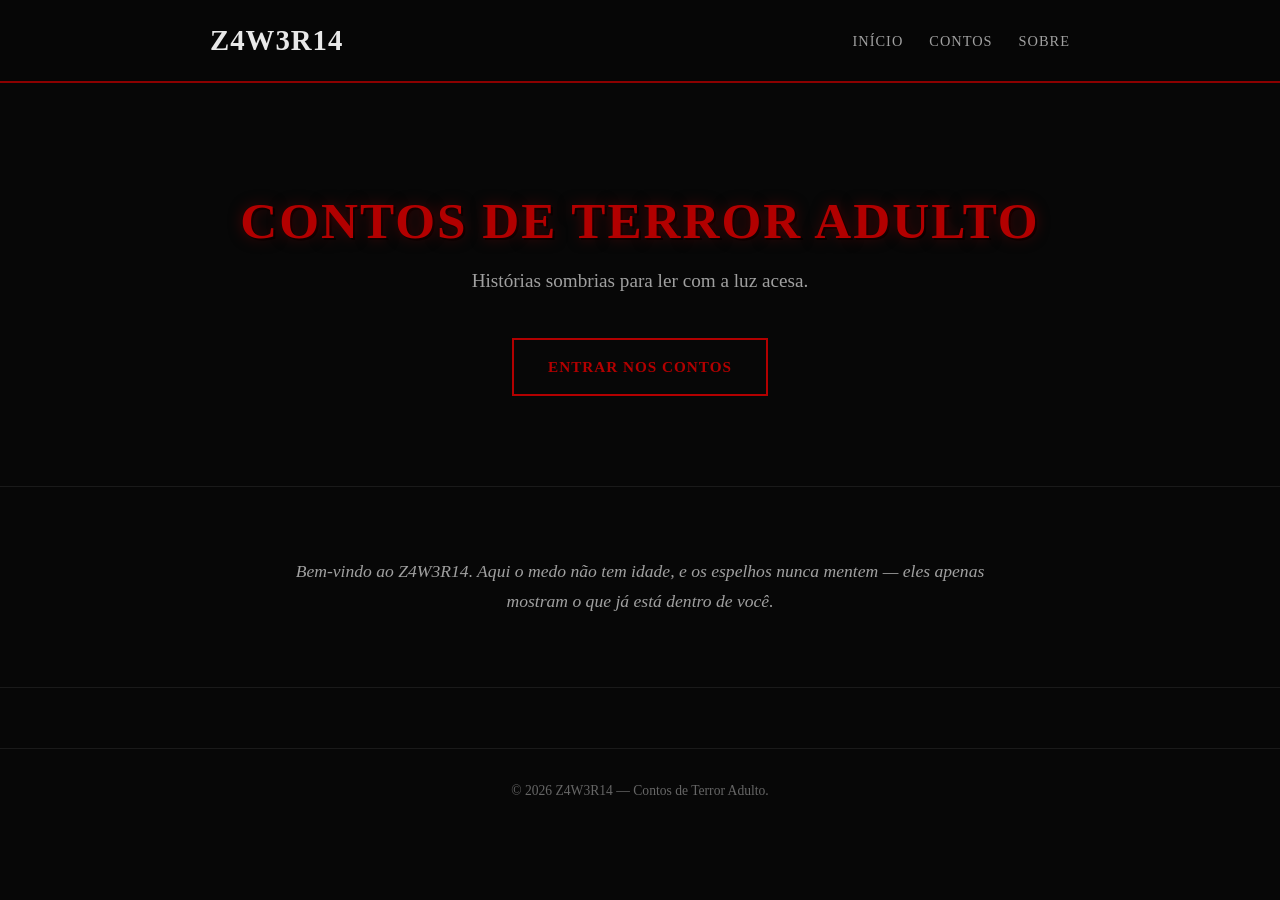
<file: index.html>
<!DOCTYPE html>
<html lang="pt-BR">
<head>
<meta charset="UTF-8">
<meta name="viewport" content="width=device-width, initial-scale=1.0">
<title>Z4W3R14 — Contos de Terror Adulto</title>
<style>
* { margin: 0; padding: 0; box-sizing: border-box; }
:root {
  --sangue: #8b0000;
  --sangue-vivo: #b20000;
  --fundo: #070707;
  --texto: #e8e8e8;
  --texto-suave: #a0a0a0;
  --borda: #1a1a1a;
}
html, body {
  background: var(--fundo);
  color: var(--texto);
  font-family: "Georgia", "Times New Roman", serif;
  line-height: 1.7;
  overflow-x: hidden;
  min-height: 100vh;
}
.container { max-width: 900px; margin: 0 auto; padding: 0 20px; position: relative; z-index: 20; }
.site-header {
  position: relative; z-index: 20;
  background: rgba(7, 7, 7, 0.94);
  border-bottom: 2px solid var(--sangue);
  padding: 16px 0; backdrop-filter: blur(4px);
}
.header-inner {
  display: flex; justify-content: space-between; align-items: center;
  max-width: 900px; margin: 0 auto; padding: 0 20px;
}
.logo {
  font-size: 1.8rem; font-weight: bold; letter-spacing: 1px;
  text-decoration: none; color: var(--texto); text-transform: uppercase;
}
.logo:hover { color: var(--sangue-vivo); }
nav a {
  color: var(--texto-suave); margin-left: 22px;
  text-decoration: none; font-size: 0.9rem; text-transform: uppercase; letter-spacing: 1px;
}
nav a:hover { color: var(--sangue-vivo); }
.hero {
  position: relative; z-index: 20;
  padding: 110px 0 90px; text-align: center;
}
.hero h1 {
  font-size: 3.2rem; margin-bottom: 16px;
  color: var(--sangue-vivo);
  text-shadow: 0 0 14px rgba(139, 0, 0, 0.5), 2px 2px 0 #000;
  text-transform: uppercase;
  letter-spacing: 2px;
  line-height: 1.1;
}
.subtitle {
  font-size: 1.2rem; color: var(--texto-suave);
  margin-bottom: 40px; max-width: 600px;
  margin-left: auto; margin-right: auto;
}
.btn {
  display: inline-block; background: transparent;
  color: var(--sangue-vivo); padding: 14px 34px;
  text-decoration: none; font-weight: bold; font-size: 0.95rem;
  border: 2px solid var(--sangue-vivo); text-transform: uppercase; letter-spacing: 1px;
  transition: 0.3s;
}
.btn:hover { background: var(--sangue-vivo); color: #fff; box-shadow: 0 0 20px rgba(178, 0, 0, 0.5); }
.intro {
  position: relative; z-index: 20;
  padding: 70px 0;
  border-top: 1px solid var(--borda); border-bottom: 1px solid var(--borda);
}
.intro p {
  font-size: 1.1rem; color: var(--texto-suave);
  max-width: 700px; margin: 0 auto; text-align: center; font-style: italic;
}
.site-footer {
  position: relative; z-index: 20;
  margin-top: 60px; padding: 30px 0;
  text-align: center; font-size: 0.85rem; color: #666;
  border-top: 1px solid var(--borda);
}
@media (max-width: 600px) {
  .hero h1 { font-size: 2.1rem; }
  .header-inner { flex-direction: column; gap: 12px; text-align: center; }
  nav a { margin: 0 8px; }
}
</style>
</head>
<body>

<header class="site-header">
  <div class="header-inner">
    <a href="#" class="logo">Z4W3R14</a>
    <nav>
      <a href="#">Início</a>
      <a href="#">Contos</a>
      <a href="#">Sobre</a>
    </nav>
  </div>
</header>

<main class="hero">
  <div class="container">
    <h1>Contos de Terror Adulto</h1>
    <p class="subtitle">Histórias sombrias para ler com a luz acesa.</p>
    <a href="#" class="btn">Entrar nos contos</a>
  </div>
</main>

<section class="intro">
  <div class="container">
    <p>Bem-vindo ao Z4W3R14. Aqui o medo não tem idade, e os espelhos nunca mentem — eles apenas mostram o que já está dentro de você.</p>
  </div>
</section>

<footer class="site-footer">
  <div class="container">
    <p>&copy; 2026 Z4W3R14 — Contos de Terror Adulto.</p>
  </div>
</footer>

</body>
</html>
</file>
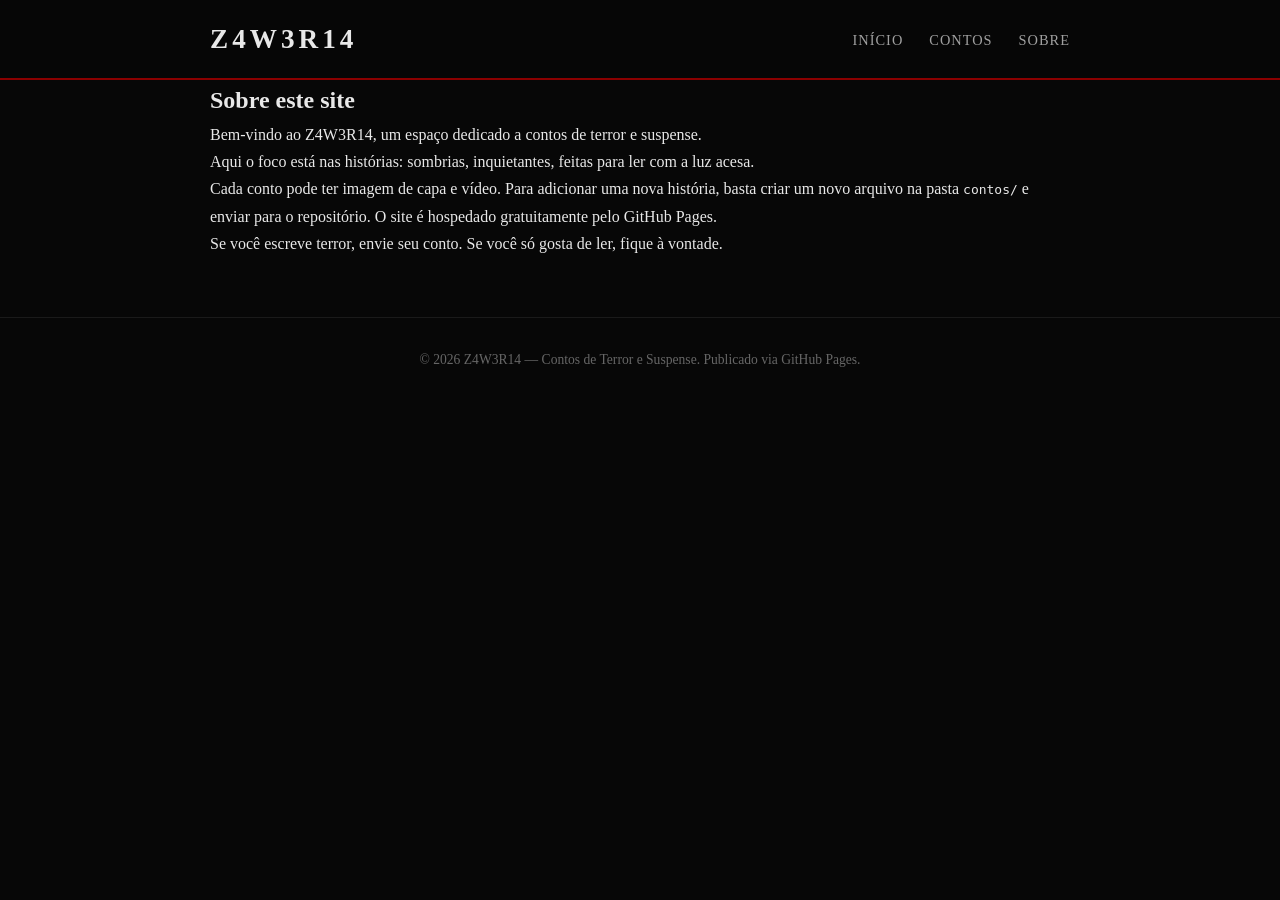
<file: sobre.html>
<!DOCTYPE html>
<html lang="pt-BR">
<head>
  <meta charset="UTF-8">
  <meta name="viewport" content="width=device-width, initial-scale=1.0">
  <title>Sobre — Z4W3R14</title>
  <link rel="stylesheet" href="../style.css">
</head>
<body>

  <header class="site-header">
    <div class="container header-inner">
      <a href="index.html" class="logo">Z4W3R14</a>
      <nav class="nav">
        <a href="index.html">Início</a>
        <a href="index.html#contos">Contos</a>
        <a href="sobre.html">Sobre</a>
      </nav>
    </div>
  </header>

  <section class="sobre">
    <div class="container">
      <h2>Sobre este site</h2>
      <p>Bem-vindo ao Z4W3R14, um espaço dedicado a contos de terror e suspense.</p>
      <p>Aqui o foco está nas histórias: sombrias, inquietantes, feitas para ler com a luz acesa.</p>
      <p>Cada conto pode ter imagem de capa e vídeo. Para adicionar uma nova história, basta criar um novo arquivo na pasta <code>contos/</code> e enviar para o repositório. O site é hospedado gratuitamente pelo GitHub Pages.</p>
      <p>Se você escreve terror, envie seu conto. Se você só gosta de ler, fique à vontade.</p>
    </div>
  </section>

  <footer class="site-footer">
    <div class="container">
      <p>&copy; 2026 Z4W3R14 — Contos de Terror e Suspense. Publicado via GitHub Pages.</p>
    </div>
  </footer>

</body>
</html>
</file>
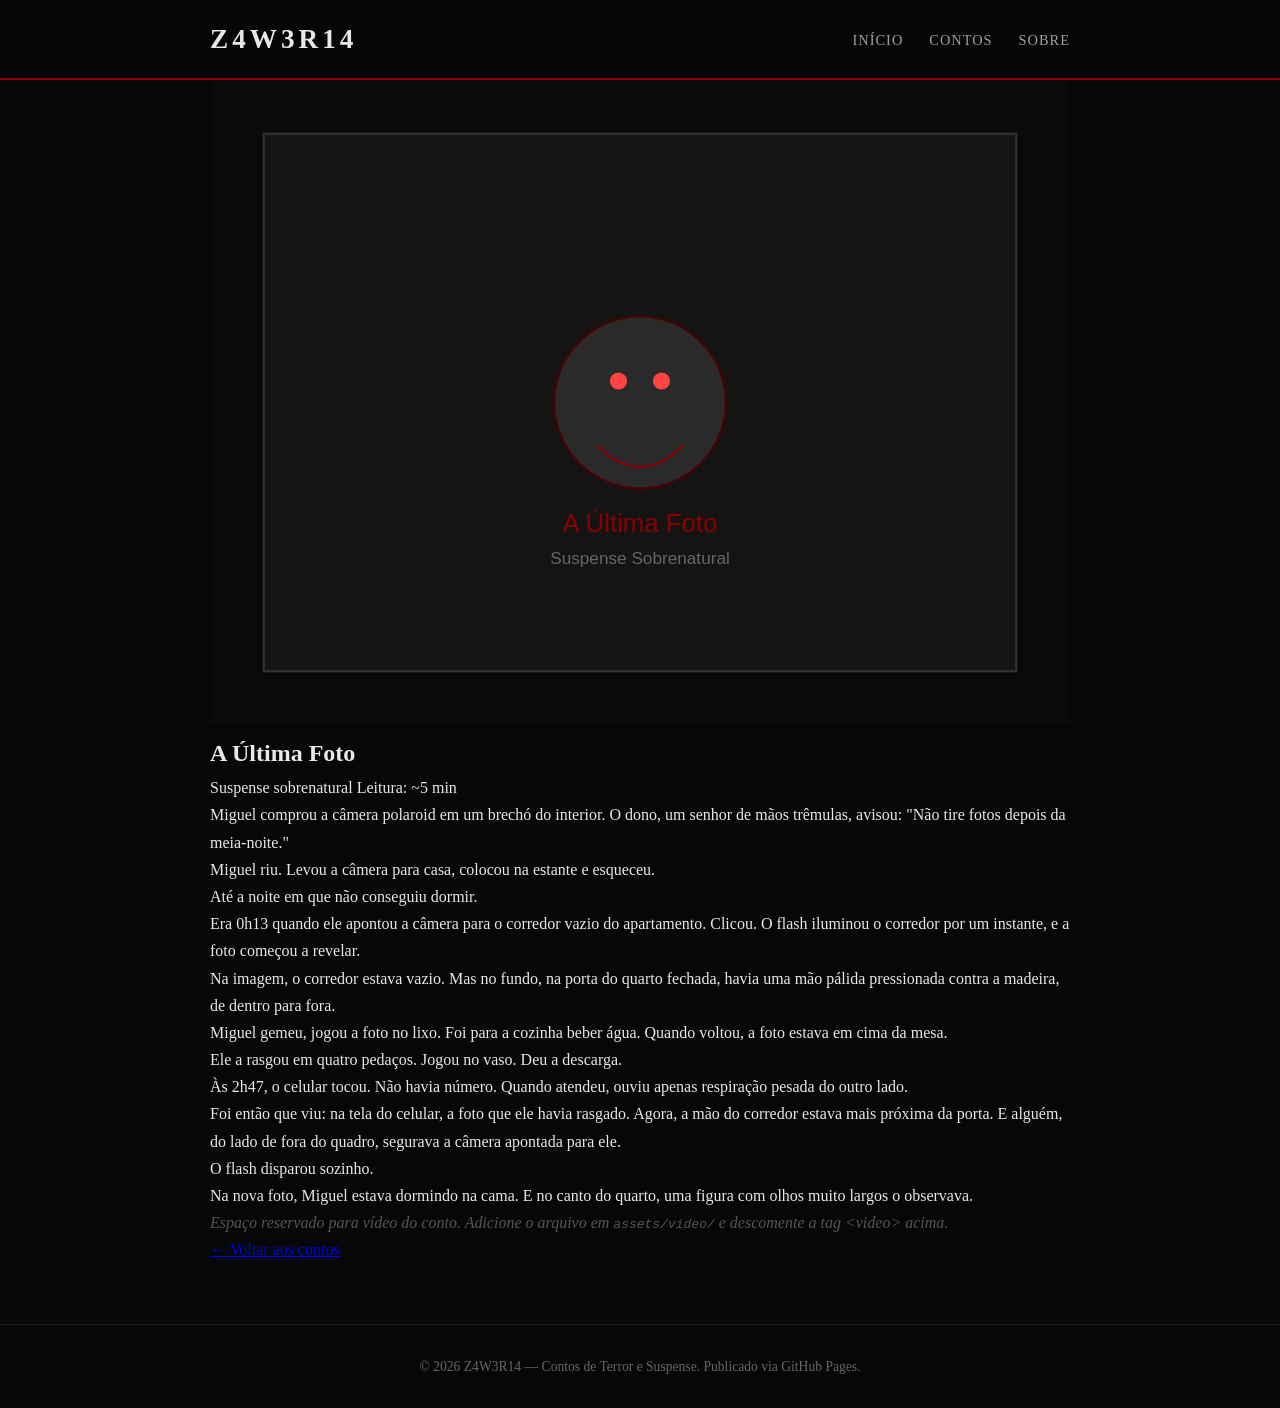
<file: contos/a-ultima-foto.html>
<!DOCTYPE html>
<html lang="pt-BR">
<head>
  <meta charset="UTF-8">
  <meta name="viewport" content="width=device-width, initial-scale=1.0">
  <title>A Última Foto — Z4W3R14</title>
  <link rel="stylesheet" href="../style.css">
</head>
<body>

  <header class="site-header">
    <div class="container header-inner">
      <a href="../index.html" class="logo">Z4W3R14</a>
      <nav class="nav">
        <a href="../index.html">Início</a>
        <a href="../index.html#contos">Contos</a>
        <a href="../sobre.html">Sobre</a>
      </nav>
    </div>
  </header>

  <section class="conto-page">
    <div class="container">

      <div class="capa-grande">
        <img src="../assets/img/conto-a-ultima-foto.svg" alt="Capa de A Última Foto" style="width:100%;height:100%;object-fit:cover;">
      </div>

      <h1>A Última Foto</h1>
      <div class="meta">
        <span>Suspense sobrenatural</span>
        <span>Leitura: ~5 min</span>
      </div>

      <div class="texto">
        <p>Miguel comprou a câmera polaroid em um brechó do interior. O dono, um senhor de mãos trêmulas, avisou: "Não tire fotos depois da meia-noite."</p>
        <p>Miguel riu. Levou a câmera para casa, colocou na estante e esqueceu.</p>
        <p>Até a noite em que não conseguiu dormir.</p>
        <p>Era 0h13 quando ele apontou a câmera para o corredor vazio do apartamento. Clicou. O flash iluminou o corredor por um instante, e a foto começou a revelar.</p>
        <p>Na imagem, o corredor estava vazio. Mas no fundo, na porta do quarto fechada, havia uma mão pálida pressionada contra a madeira, de dentro para fora.</p>
        <p>Miguel gemeu, jogou a foto no lixo. Foi para a cozinha beber água. Quando voltou, a foto estava em cima da mesa.</p>
        <p>Ele a rasgou em quatro pedaços. Jogou no vaso. Deu a descarga.</p>
        <p>Às 2h47, o celular tocou. Não havia número. Quando atendeu, ouviu apenas respiração pesada do outro lado.</p>
        <p>Foi então que viu: na tela do celular, a foto que ele havia rasgado. Agora, a mão do corredor estava mais próxima da porta. E alguém, do lado de fora do quadro, segurava a câmera apontada para ele.</p>
        <p>O flash disparou sozinho.</p>
        <p>Na nova foto, Miguel estava dormindo na cama. E no canto do quarto, uma figura com olhos muito largos o observava.</p>
      </div>

      <div class="video-wrap">
        <!-- Coloque seu vídeo aqui -->
        <p style="color:#555; font-style: italic;">Espaço reservado para vídeo do conto. Adicione o arquivo em <code>assets/video/</code> e descomente a tag &lt;video&gt; acima.</p>
      </div>

      <a href="../index.html#contos" class="btn-voltar">← Voltar aos contos</a>

    </div>
  </section>

  <footer class="site-footer">
    <div class="container">
      <p>&copy; 2026 Z4W3R14 — Contos de Terror e Suspense. Publicado via GitHub Pages.</p>
    </div>
  </footer>

</body>
</html>
</file>
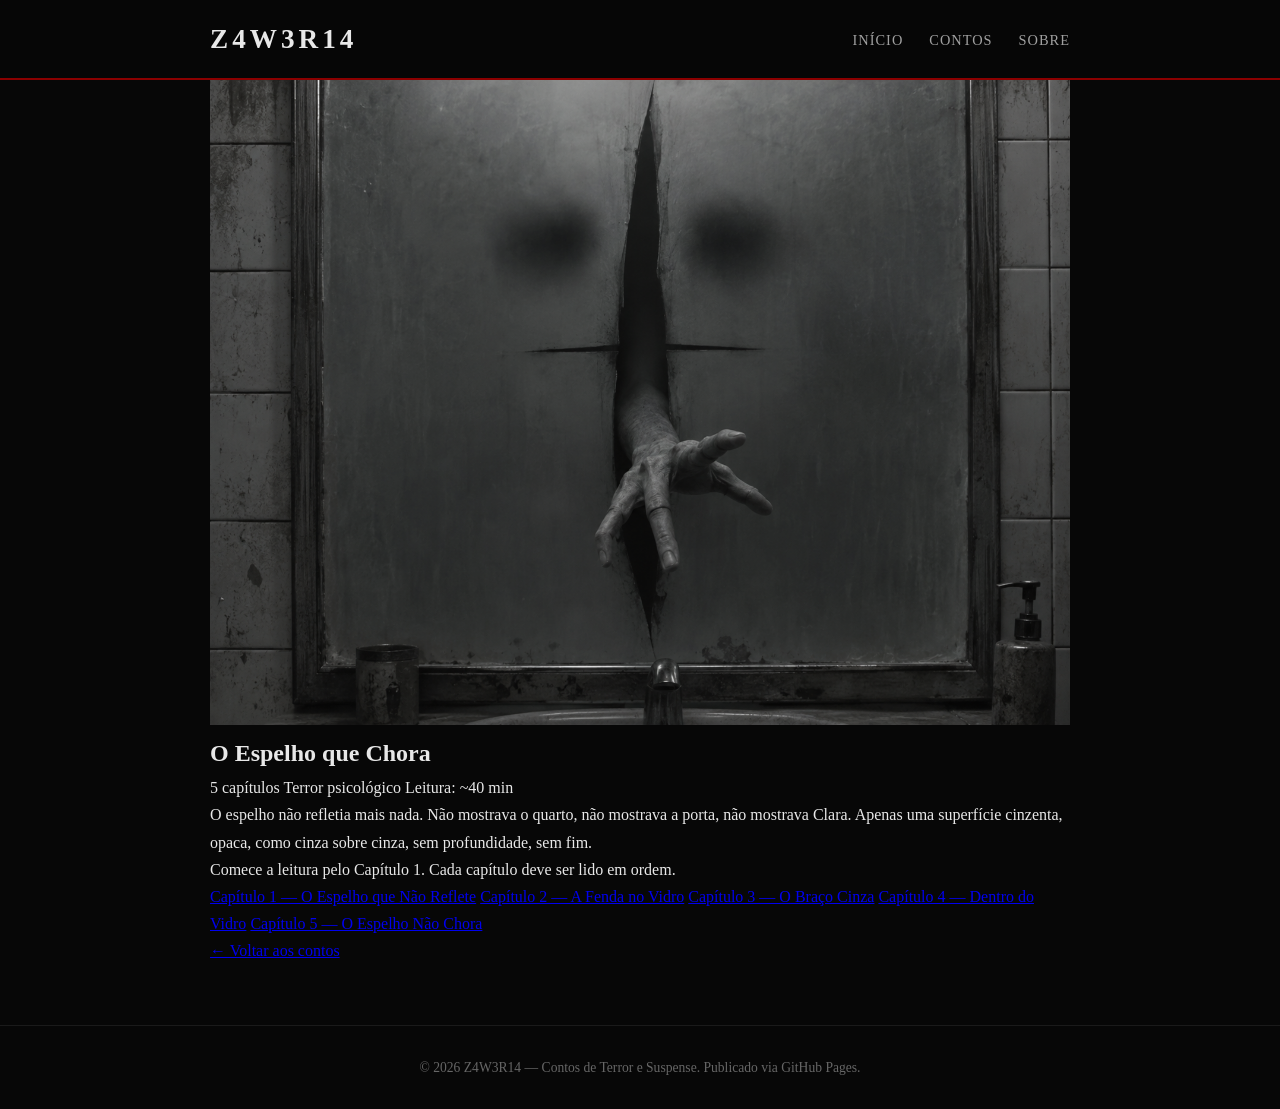
<file: contos/o-espelho-que-chora.html>
<!DOCTYPE html>
<html lang="pt-BR">
<head>
  <meta charset="UTF-8">
  <meta name="viewport" content="width=device-width, initial-scale=1.0">
  <title>O Espelho que Chora — Z4W3R14</title>
  <link rel="stylesheet" href="../style.css">
</head>
<body>

  <header class="site-header">
    <div class="container header-inner">
      <a href="../index.html" class="logo">Z4W3R14</a>
      <nav class="nav">
        <a href="../index.html">Início</a>
        <a href="../index.html#contos">Contos</a>
        <a href="../sobre.html">Sobre</a>
      </nav>
    </div>
  </header>

  <section class="conto-page">
    <div class="container">

      <div class="capa-grande">
        <img src="../assets/img/conto-o-espelho.png" alt="Capa de O Espelho que Chora" style="width:100%;height:100%;object-fit:cover;">
      </div>

      <h1>O Espelho que Chora</h1>
      <div class="meta">
        <span>5 capítulos</span>
        <span>Terror psicológico</span>
        <span>Leitura: ~40 min</span>
      </div>

      <div class="texto">
        <p>O espelho não refletia mais nada. Não mostrava o quarto, não mostrava a porta, não mostrava Clara. Apenas uma superfície cinzenta, opaca, como cinza sobre cinza, sem profundidade, sem fim.</p>
        <p>Comece a leitura pelo Capítulo 1. Cada capítulo deve ser lido em ordem.</p>
      </div>

      <div class="capitulos-lista">
        <a href="o-espelho-que-chora/cap1.html" class="btn-cap">Capítulo 1 — O Espelho que Não Reflete</a>
        <a href="o-espelho-que-chora/cap2.html" class="btn-cap">Capítulo 2 — A Fenda no Vidro</a>
        <a href="o-espelho-que-chora/cap3.html" class="btn-cap">Capítulo 3 — O Braço Cinza</a>
        <a href="o-espelho-que-chora/cap4.html" class="btn-cap">Capítulo 4 — Dentro do Vidro</a>
        <a href="o-espelho-que-chora/cap5.html" class="btn-cap">Capítulo 5 — O Espelho Não Chora</a>
      </div>

      <a href="../index.html#contos" class="btn-voltar">← Voltar aos contos</a>

    </div>
  </section>

  <footer class="site-footer">
    <div class="container">
      <p>&copy; 2026 Z4W3R14 — Contos de Terror e Suspense. Publicado via GitHub Pages.</p>
    </div>
  </footer>

</body>
</html>
</file>
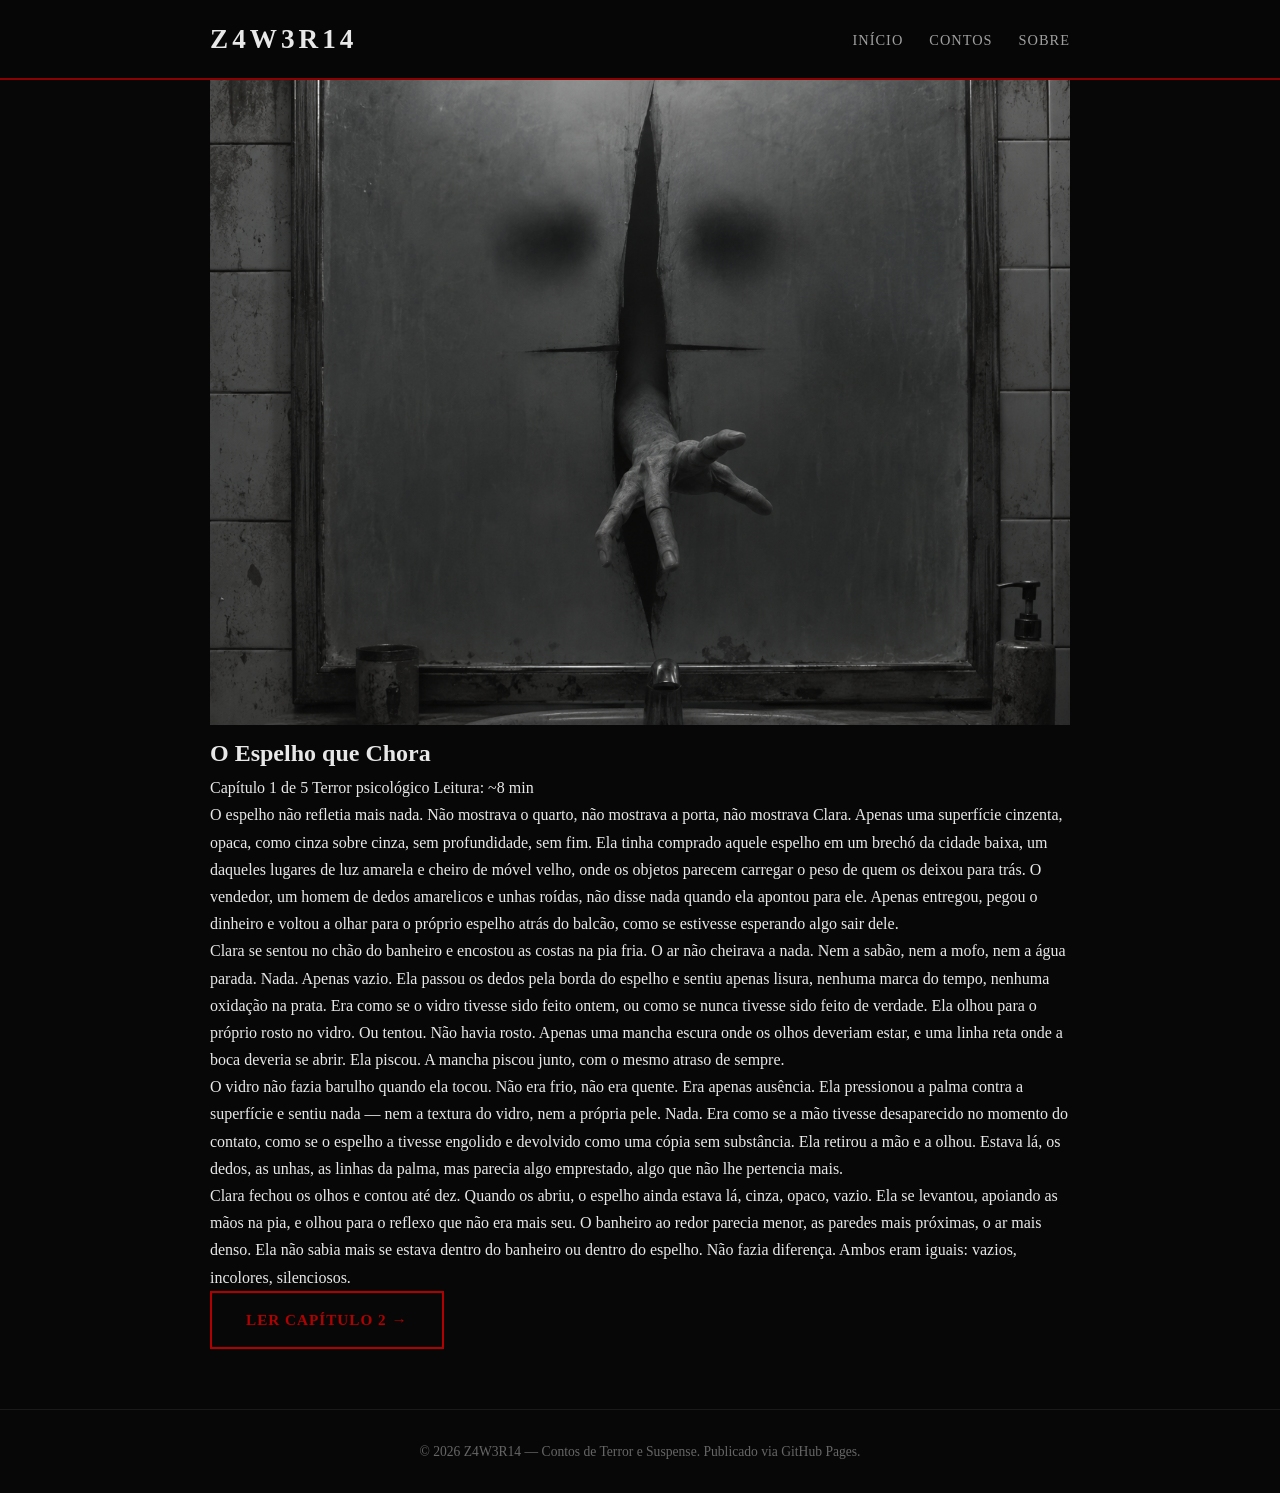
<file: contos/o-espelho-que-chora/cap1.html>
<!DOCTYPE html>
<html lang="pt-BR">
<head>
  <meta charset="UTF-8">
  <meta name="viewport" content="width=device-width, initial-scale=1.0">
  <title>O Espelho que Chora — Capítulo 1 — Z4W3R14</title>
  <link rel="stylesheet" href="../../style.css">
</head>
<body>

  <header class="site-header">
    <div class="container header-inner">
      <a href="../../index.html" class="logo">Z4W3R14</a>
      <nav class="nav">
        <a href="../../index.html">Início</a>
        <a href="../../index.html#contos">Contos</a>
        <a href="../../sobre.html">Sobre</a>
      </nav>
    </div>
  </header>

  <section class="conto-page">
    <div class="container">

      <div class="capa-grande">
        <img src="../../../assets/img/conto-o-espelho.png" alt="Capa de O Espelho que Chora" style="width:100%;height:100%;object-fit:cover;">
      </div>

      <h1>O Espelho que Chora</h1>
      <div class="meta">
        <span>Capítulo 1 de 5</span>
        <span>Terror psicológico</span>
        <span>Leitura: ~8 min</span>
      </div>

      <div class="texto">
        <p>O espelho não refletia mais nada. Não mostrava o quarto, não mostrava a porta, não mostrava Clara. Apenas uma superfície cinzenta, opaca, como cinza sobre cinza, sem profundidade, sem fim. Ela tinha comprado aquele espelho em um brechó da cidade baixa, um daqueles lugares de luz amarela e cheiro de móvel velho, onde os objetos parecem carregar o peso de quem os deixou para trás. O vendedor, um homem de dedos amarelicos e unhas roídas, não disse nada quando ela apontou para ele. Apenas entregou, pegou o dinheiro e voltou a olhar para o próprio espelho atrás do balcão, como se estivesse esperando algo sair dele.</p>
        <p>Clara se sentou no chão do banheiro e encostou as costas na pia fria. O ar não cheirava a nada. Nem a sabão, nem a mofo, nem a água parada. Nada. Apenas vazio. Ela passou os dedos pela borda do espelho e sentiu apenas lisura, nenhuma marca do tempo, nenhuma oxidação na prata. Era como se o vidro tivesse sido feito ontem, ou como se nunca tivesse sido feito de verdade. Ela olhou para o próprio rosto no vidro. Ou tentou. Não havia rosto. Apenas uma mancha escura onde os olhos deveriam estar, e uma linha reta onde a boca deveria se abrir. Ela piscou. A mancha piscou junto, com o mesmo atraso de sempre.</p>
        <p>O vidro não fazia barulho quando ela tocou. Não era frio, não era quente. Era apenas ausência. Ela pressionou a palma contra a superfície e sentiu nada — nem a textura do vidro, nem a própria pele. Nada. Era como se a mão tivesse desaparecido no momento do contato, como se o espelho a tivesse engolido e devolvido como uma cópia sem substância. Ela retirou a mão e a olhou. Estava lá, os dedos, as unhas, as linhas da palma, mas parecia algo emprestado, algo que não lhe pertencia mais.</p>
        <p>Clara fechou os olhos e contou até dez. Quando os abriu, o espelho ainda estava lá, cinza, opaco, vazio. Ela se levantou, apoiando as mãos na pia, e olhou para o reflexo que não era mais seu. O banheiro ao redor parecia menor, as paredes mais próximas, o ar mais denso. Ela não sabia mais se estava dentro do banheiro ou dentro do espelho. Não fazia diferença. Ambos eram iguais: vazios, incolores, silenciosos.</p>
      </div>

      <a href="cap2.html" class="btn">Ler Capítulo 2 →</a>

    </div>
  </section>

  <footer class="site-footer">
    <div class="container">
      <p>&copy; 2026 Z4W3R14 — Contos de Terror e Suspense. Publicado via GitHub Pages.</p>
    </div>
  </footer>

</body>
</html>
</file>
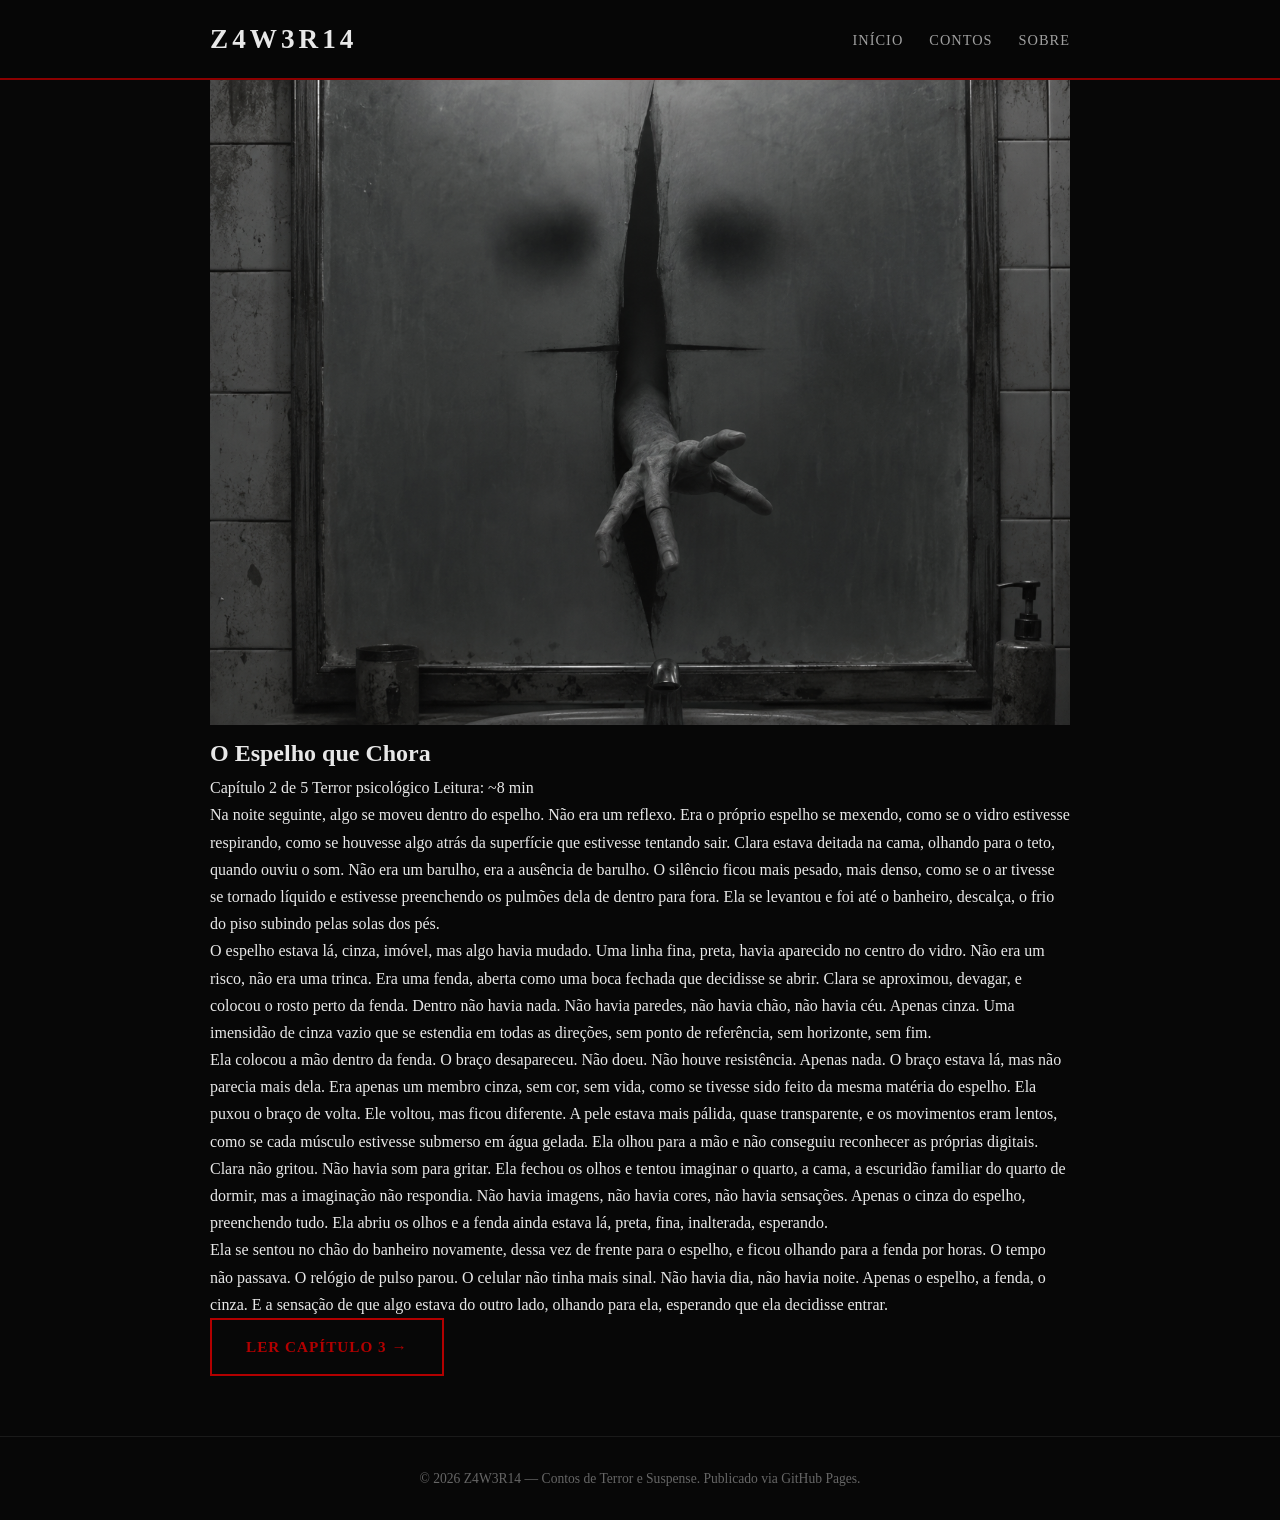
<file: contos/o-espelho-que-chora/cap2.html>
<!DOCTYPE html>
<html lang="pt-BR">
<head>
  <meta charset="UTF-8">
  <meta name="viewport" content="width=device-width, initial-scale=1.0">
  <title>O Espelho que Chora — Capítulo 2 — Z4W3R14</title>
  <link rel="stylesheet" href="../../style.css">
</head>
<body>

  <header class="site-header">
    <div class="container header-inner">
      <a href="../../index.html" class="logo">Z4W3R14</a>
      <nav class="nav">
        <a href="../../index.html">Início</a>
        <a href="../../index.html#contos">Contos</a>
        <a href="../../sobre.html">Sobre</a>
      </nav>
    </div>
  </header>

  <section class="conto-page">
    <div class="container">

      <div class="capa-grande">
        <img src="../../../assets/img/conto-o-espelho.png" alt="Capa de O Espelho que Chora" style="width:100%;height:100%;object-fit:cover;">
      </div>

      <h1>O Espelho que Chora</h1>
      <div class="meta">
        <span>Capítulo 2 de 5</span>
        <span>Terror psicológico</span>
        <span>Leitura: ~8 min</span>
      </div>

      <div class="texto">
        <p>Na noite seguinte, algo se moveu dentro do espelho. Não era um reflexo. Era o próprio espelho se mexendo, como se o vidro estivesse respirando, como se houvesse algo atrás da superfície que estivesse tentando sair. Clara estava deitada na cama, olhando para o teto, quando ouviu o som. Não era um barulho, era a ausência de barulho. O silêncio ficou mais pesado, mais denso, como se o ar tivesse se tornado líquido e estivesse preenchendo os pulmões dela de dentro para fora. Ela se levantou e foi até o banheiro, descalça, o frio do piso subindo pelas solas dos pés.</p>
        <p>O espelho estava lá, cinza, imóvel, mas algo havia mudado. Uma linha fina, preta, havia aparecido no centro do vidro. Não era um risco, não era uma trinca. Era uma fenda, aberta como uma boca fechada que decidisse se abrir. Clara se aproximou, devagar, e colocou o rosto perto da fenda. Dentro não havia nada. Não havia paredes, não havia chão, não havia céu. Apenas cinza. Uma imensidão de cinza vazio que se estendia em todas as direções, sem ponto de referência, sem horizonte, sem fim.</p>
        <p>Ela colocou a mão dentro da fenda. O braço desapareceu. Não doeu. Não houve resistência. Apenas nada. O braço estava lá, mas não parecia mais dela. Era apenas um membro cinza, sem cor, sem vida, como se tivesse sido feito da mesma matéria do espelho. Ela puxou o braço de volta. Ele voltou, mas ficou diferente. A pele estava mais pálida, quase transparente, e os movimentos eram lentos, como se cada músculo estivesse submerso em água gelada. Ela olhou para a mão e não conseguiu reconhecer as próprias digitais.</p>
        <p>Clara não gritou. Não havia som para gritar. Ela fechou os olhos e tentou imaginar o quarto, a cama, a escuridão familiar do quarto de dormir, mas a imaginação não respondia. Não havia imagens, não havia cores, não havia sensações. Apenas o cinza do espelho, preenchendo tudo. Ela abriu os olhos e a fenda ainda estava lá, preta, fina, inalterada, esperando.</p>
        <p>Ela se sentou no chão do banheiro novamente, dessa vez de frente para o espelho, e ficou olhando para a fenda por horas. O tempo não passava. O relógio de pulso parou. O celular não tinha mais sinal. Não havia dia, não havia noite. Apenas o espelho, a fenda, o cinza. E a sensação de que algo estava do outro lado, olhando para ela, esperando que ela decidisse entrar.</p>
      </div>

      <a href="cap3.html" class="btn">Ler Capítulo 3 →</a>

    </div>
  </section>

  <footer class="site-footer">
    <div class="container">
      <p>&copy; 2026 Z4W3R14 — Contos de Terror e Suspense. Publicado via GitHub Pages.</p>
    </div>
  </footer>

</body>
</html>
</file>
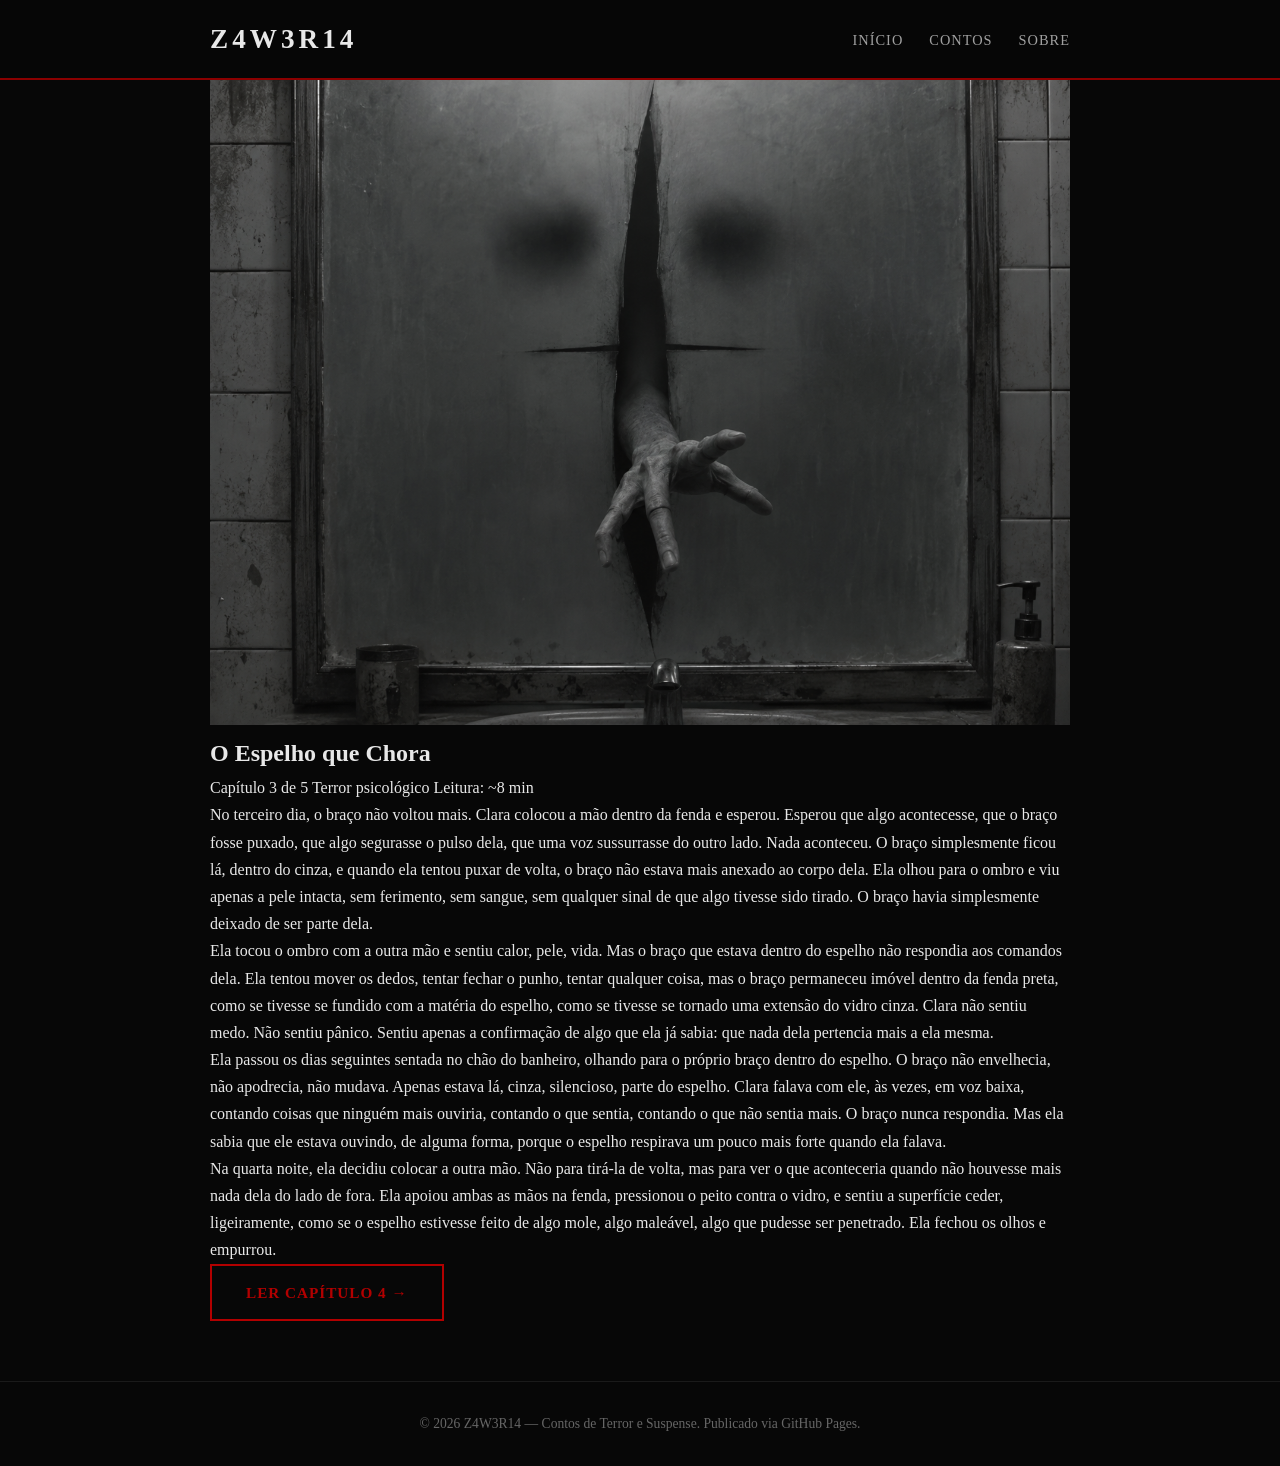
<file: contos/o-espelho-que-chora/cap3.html>
<!DOCTYPE html>
<html lang="pt-BR">
<head>
  <meta charset="UTF-8">
  <meta name="viewport" content="width=device-width, initial-scale=1.0">
  <title>O Espelho que Chora — Capítulo 3 — Z4W3R14</title>
  <link rel="stylesheet" href="../../style.css">
</head>
<body>

  <header class="site-header">
    <div class="container header-inner">
      <a href="../../index.html" class="logo">Z4W3R14</a>
      <nav class="nav">
        <a href="../../index.html">Início</a>
        <a href="../../index.html#contos">Contos</a>
        <a href="../../sobre.html">Sobre</a>
      </nav>
    </div>
  </header>

  <section class="conto-page">
    <div class="container">

      <div class="capa-grande">
        <img src="../../../assets/img/conto-o-espelho.png" alt="Capa de O Espelho que Chora" style="width:100%;height:100%;object-fit:cover;">
      </div>

      <h1>O Espelho que Chora</h1>
      <div class="meta">
        <span>Capítulo 3 de 5</span>
        <span>Terror psicológico</span>
        <span>Leitura: ~8 min</span>
      </div>

      <div class="texto">
        <p>No terceiro dia, o braço não voltou mais. Clara colocou a mão dentro da fenda e esperou. Esperou que algo acontecesse, que o braço fosse puxado, que algo segurasse o pulso dela, que uma voz sussurrasse do outro lado. Nada aconteceu. O braço simplesmente ficou lá, dentro do cinza, e quando ela tentou puxar de volta, o braço não estava mais anexado ao corpo dela. Ela olhou para o ombro e viu apenas a pele intacta, sem ferimento, sem sangue, sem qualquer sinal de que algo tivesse sido tirado. O braço havia simplesmente deixado de ser parte dela.</p>
        <p>Ela tocou o ombro com a outra mão e sentiu calor, pele, vida. Mas o braço que estava dentro do espelho não respondia aos comandos dela. Ela tentou mover os dedos, tentar fechar o punho, tentar qualquer coisa, mas o braço permaneceu imóvel dentro da fenda preta, como se tivesse se fundido com a matéria do espelho, como se tivesse se tornado uma extensão do vidro cinza. Clara não sentiu medo. Não sentiu pânico. Sentiu apenas a confirmação de algo que ela já sabia: que nada dela pertencia mais a ela mesma.</p>
        <p>Ela passou os dias seguintes sentada no chão do banheiro, olhando para o próprio braço dentro do espelho. O braço não envelhecia, não apodrecia, não mudava. Apenas estava lá, cinza, silencioso, parte do espelho. Clara falava com ele, às vezes, em voz baixa, contando coisas que ninguém mais ouviria, contando o que sentia, contando o que não sentia mais. O braço nunca respondia. Mas ela sabia que ele estava ouvindo, de alguma forma, porque o espelho respirava um pouco mais forte quando ela falava.</p>
        <p>Na quarta noite, ela decidiu colocar a outra mão. Não para tirá-la de volta, mas para ver o que aconteceria quando não houvesse mais nada dela do lado de fora. Ela apoiou ambas as mãos na fenda, pressionou o peito contra o vidro, e sentiu a superfície ceder, ligeiramente, como se o espelho estivesse feito de algo mole, algo maleável, algo que pudesse ser penetrado. Ela fechou os olhos e empurrou.</p>
      </div>

      <a href="cap4.html" class="btn">Ler Capítulo 4 →</a>

    </div>
  </section>

  <footer class="site-footer">
    <div class="container">
      <p>&copy; 2026 Z4W3R14 — Contos de Terror e Suspense. Publicado via GitHub Pages.</p>
    </div>
  </footer>

</body>
</html>
</file>
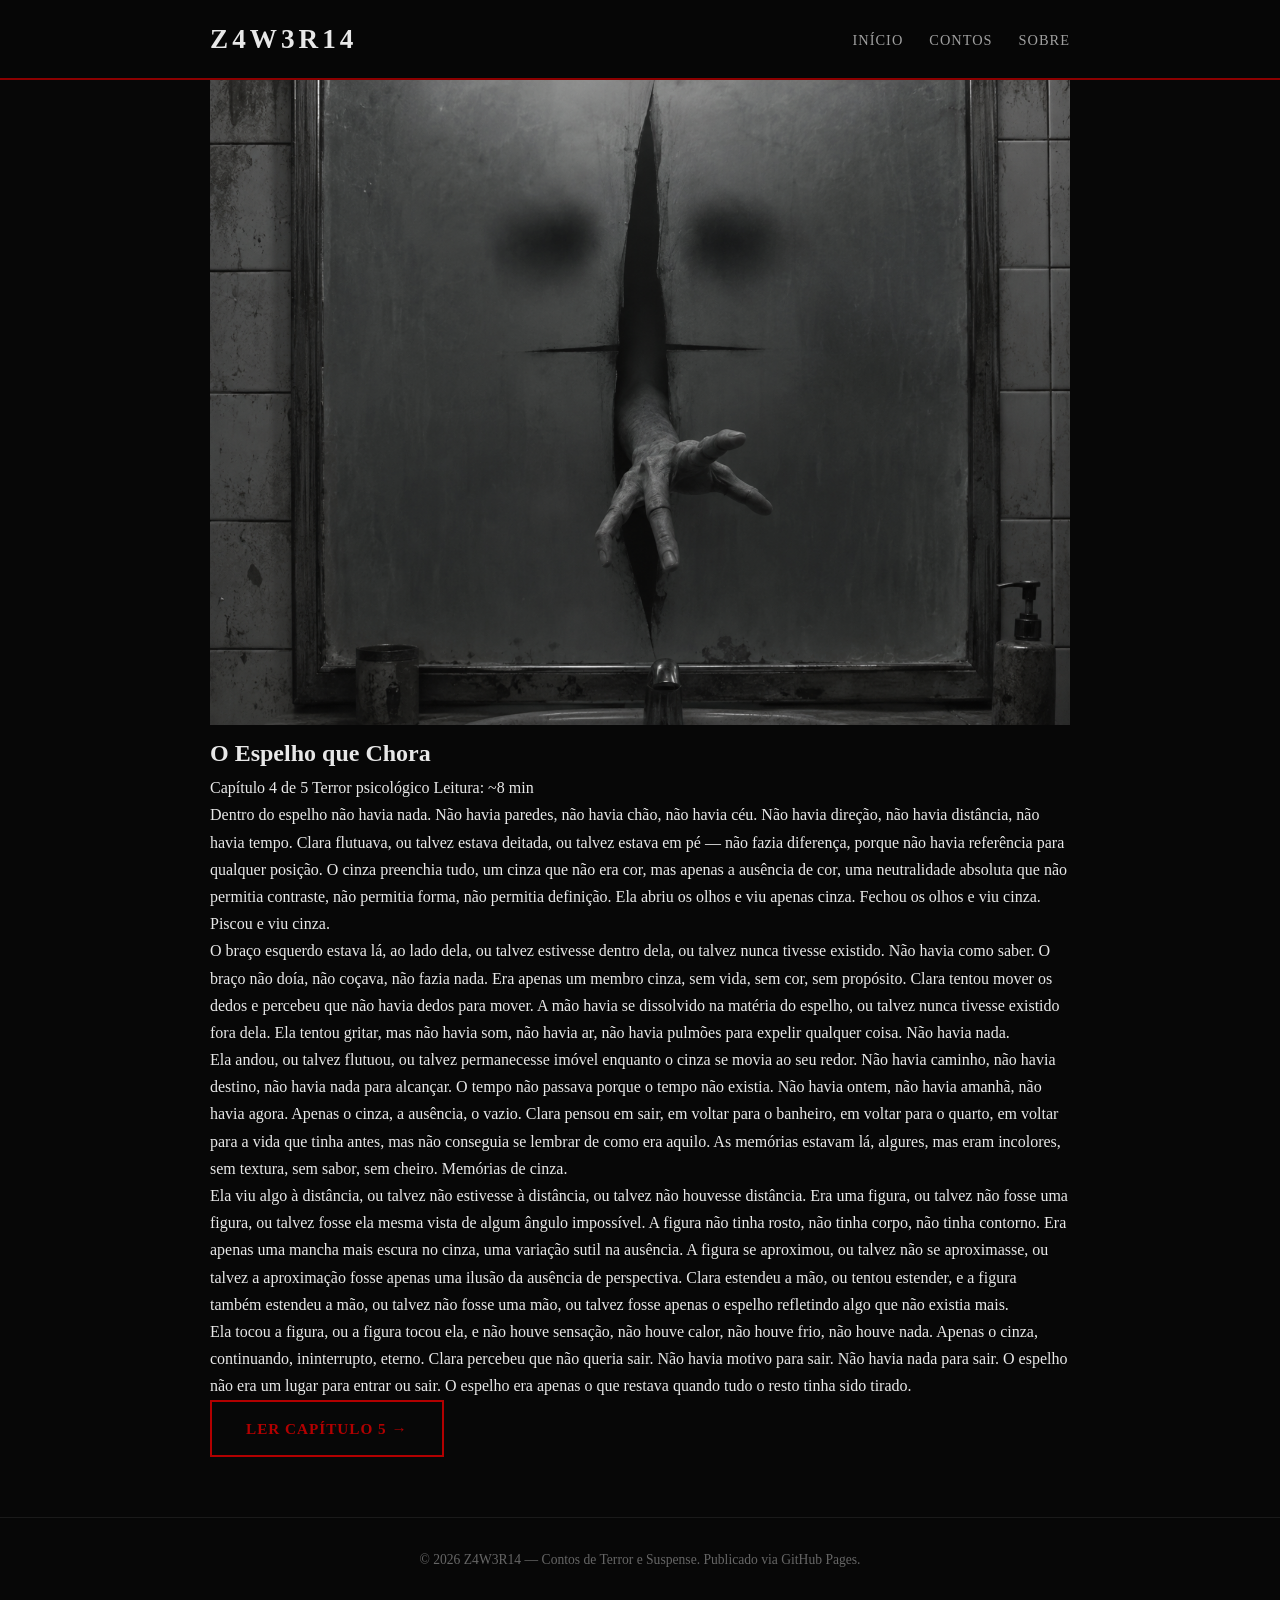
<file: contos/o-espelho-que-chora/cap4.html>
<!DOCTYPE html>
<html lang="pt-BR">
<head>
  <meta charset="UTF-8">
  <meta name="viewport" content="width=device-width, initial-scale=1.0">
  <title>O Espelho que Chora — Capítulo 4 — Z4W3R14</title>
  <link rel="stylesheet" href="../../style.css">
</head>
<body>

  <header class="site-header">
    <div class="container header-inner">
      <a href="../../index.html" class="logo">Z4W3R14</a>
      <nav class="nav">
        <a href="../../index.html">Início</a>
        <a href="../../index.html#contos">Contos</a>
        <a href="../../sobre.html">Sobre</a>
      </nav>
    </div>
  </header>

  <section class="conto-page">
    <div class="container">

      <div class="capa-grande">
        <img src="../../../assets/img/conto-o-espelho.png" alt="Capa de O Espelho que Chora" style="width:100%;height:100%;object-fit:cover;">
      </div>

      <h1>O Espelho que Chora</h1>
      <div class="meta">
        <span>Capítulo 4 de 5</span>
        <span>Terror psicológico</span>
        <span>Leitura: ~8 min</span>
      </div>

      <div class="texto">
        <p>Dentro do espelho não havia nada. Não havia paredes, não havia chão, não havia céu. Não havia direção, não havia distância, não havia tempo. Clara flutuava, ou talvez estava deitada, ou talvez estava em pé — não fazia diferença, porque não havia referência para qualquer posição. O cinza preenchia tudo, um cinza que não era cor, mas apenas a ausência de cor, uma neutralidade absoluta que não permitia contraste, não permitia forma, não permitia definição. Ela abriu os olhos e viu apenas cinza. Fechou os olhos e viu cinza. Piscou e viu cinza.</p>
        <p>O braço esquerdo estava lá, ao lado dela, ou talvez estivesse dentro dela, ou talvez nunca tivesse existido. Não havia como saber. O braço não doía, não coçava, não fazia nada. Era apenas um membro cinza, sem vida, sem cor, sem propósito. Clara tentou mover os dedos e percebeu que não havia dedos para mover. A mão havia se dissolvido na matéria do espelho, ou talvez nunca tivesse existido fora dela. Ela tentou gritar, mas não havia som, não havia ar, não havia pulmões para expelir qualquer coisa. Não havia nada.</p>
        <p>Ela andou, ou talvez flutuou, ou talvez permanecesse imóvel enquanto o cinza se movia ao seu redor. Não havia caminho, não havia destino, não havia nada para alcançar. O tempo não passava porque o tempo não existia. Não havia ontem, não havia amanhã, não havia agora. Apenas o cinza, a ausência, o vazio. Clara pensou em sair, em voltar para o banheiro, em voltar para o quarto, em voltar para a vida que tinha antes, mas não conseguia se lembrar de como era aquilo. As memórias estavam lá, algures, mas eram incolores, sem textura, sem sabor, sem cheiro. Memórias de cinza.</p>
        <p>Ela viu algo à distância, ou talvez não estivesse à distância, ou talvez não houvesse distância. Era uma figura, ou talvez não fosse uma figura, ou talvez fosse ela mesma vista de algum ângulo impossível. A figura não tinha rosto, não tinha corpo, não tinha contorno. Era apenas uma mancha mais escura no cinza, uma variação sutil na ausência. A figura se aproximou, ou talvez não se aproximasse, ou talvez a aproximação fosse apenas uma ilusão da ausência de perspectiva. Clara estendeu a mão, ou tentou estender, e a figura também estendeu a mão, ou talvez não fosse uma mão, ou talvez fosse apenas o espelho refletindo algo que não existia mais.</p>
        <p>Ela tocou a figura, ou a figura tocou ela, e não houve sensação, não houve calor, não houve frio, não houve nada. Apenas o cinza, continuando, ininterrupto, eterno. Clara percebeu que não queria sair. Não havia motivo para sair. Não havia nada para sair. O espelho não era um lugar para entrar ou sair. O espelho era apenas o que restava quando tudo o resto tinha sido tirado.</p>
      </div>

      <a href="cap5.html" class="btn">Ler Capítulo 5 →</a>

    </div>
  </section>

  <footer class="site-footer">
    <div class="container">
      <p>&copy; 2026 Z4W3R14 — Contos de Terror e Suspense. Publicado via GitHub Pages.</p>
    </div>
  </footer>

</body>
</html>
</file>
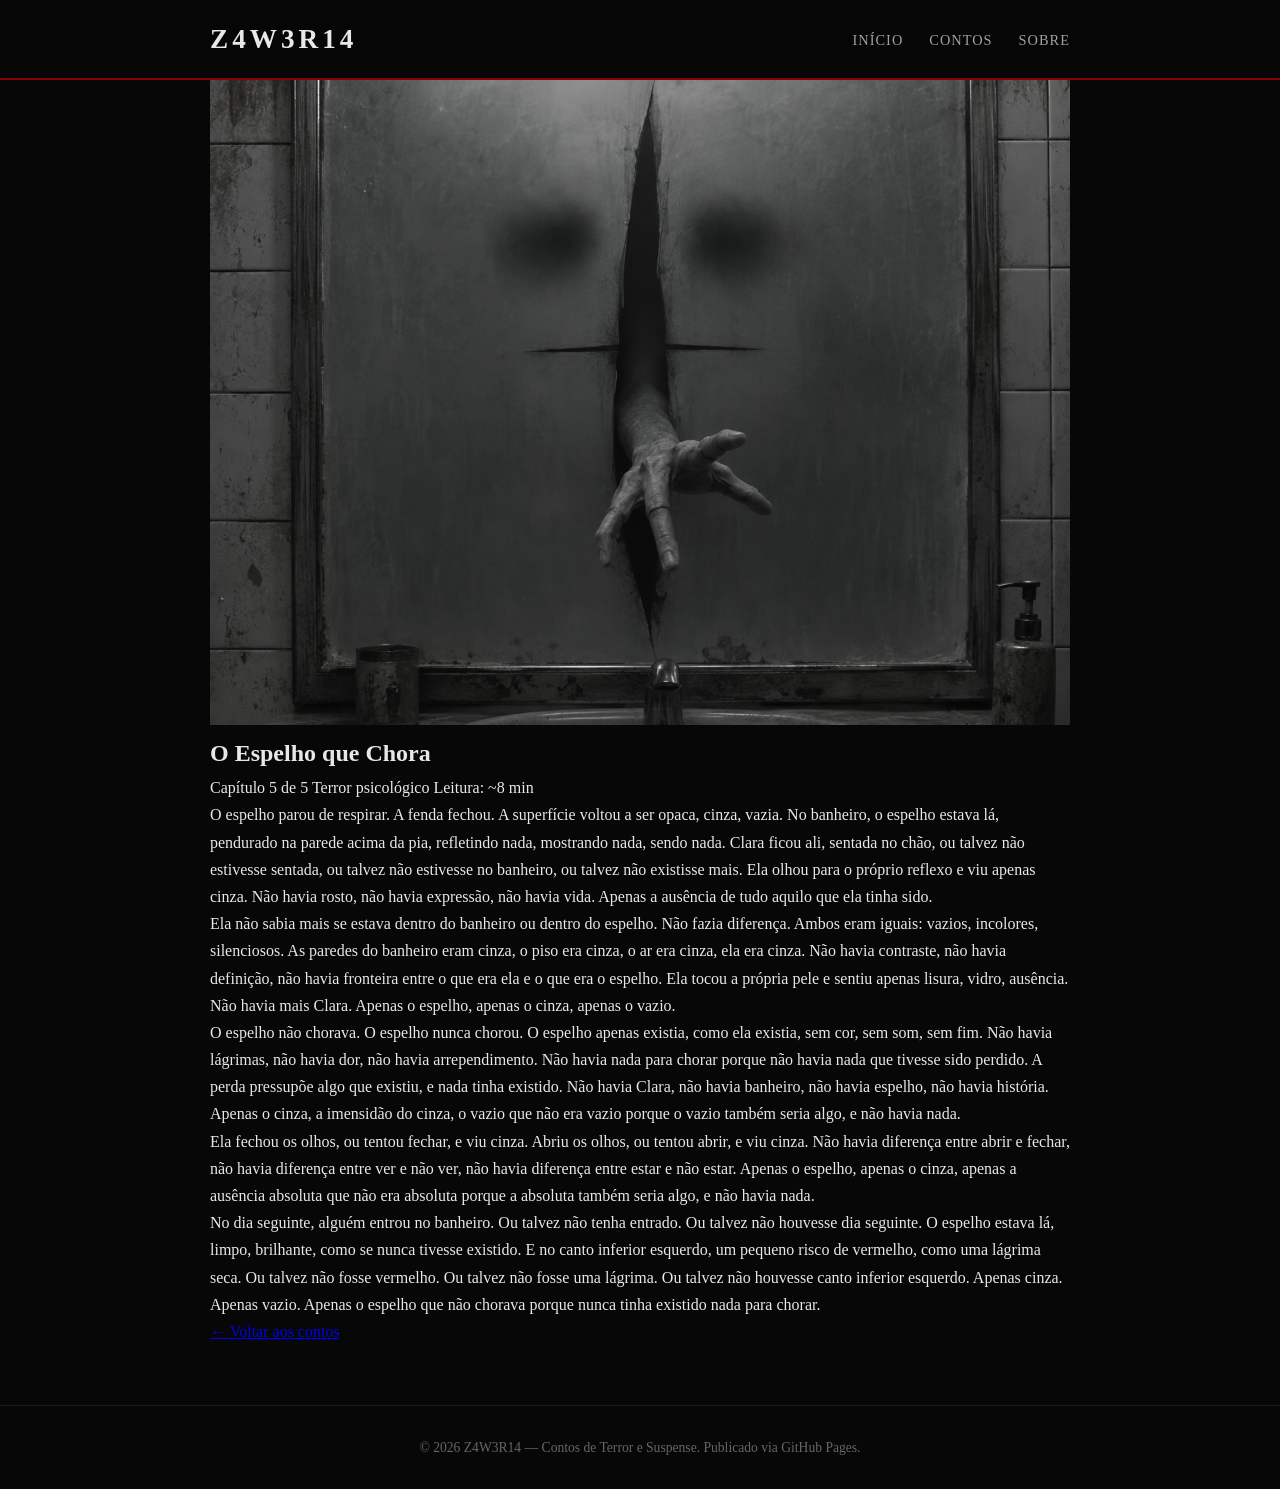
<file: contos/o-espelho-que-chora/cap5.html>
<!DOCTYPE html>
<html lang="pt-BR">
<head>
  <meta charset="UTF-8">
  <meta name="viewport" content="width=device-width, initial-scale=1.0">
  <title>O Espelho que Chora — Capítulo 5 — Z4W3R14</title>
  <link rel="stylesheet" href="../../style.css">
</head>
<body>

  <header class="site-header">
    <div class="container header-inner">
      <a href="../../index.html" class="logo">Z4W3R14</a>
      <nav class="nav">
        <a href="../../index.html">Início</a>
        <a href="../../index.html#contos">Contos</a>
        <a href="../../sobre.html">Sobre</a>
      </nav>
    </div>
  </header>

  <section class="conto-page">
    <div class="container">

      <div class="capa-grande">
        <img src="../../../assets/img/conto-o-espelho.png" alt="Capa de O Espelho que Chora" style="width:100%;height:100%;object-fit:cover;">
      </div>

      <h1>O Espelho que Chora</h1>
      <div class="meta">
        <span>Capítulo 5 de 5</span>
        <span>Terror psicológico</span>
        <span>Leitura: ~8 min</span>
      </div>

      <div class="texto">
        <p>O espelho parou de respirar. A fenda fechou. A superfície voltou a ser opaca, cinza, vazia. No banheiro, o espelho estava lá, pendurado na parede acima da pia, refletindo nada, mostrando nada, sendo nada. Clara ficou ali, sentada no chão, ou talvez não estivesse sentada, ou talvez não estivesse no banheiro, ou talvez não existisse mais. Ela olhou para o próprio reflexo e viu apenas cinza. Não havia rosto, não havia expressão, não havia vida. Apenas a ausência de tudo aquilo que ela tinha sido.</p>
        <p>Ela não sabia mais se estava dentro do banheiro ou dentro do espelho. Não fazia diferença. Ambos eram iguais: vazios, incolores, silenciosos. As paredes do banheiro eram cinza, o piso era cinza, o ar era cinza, ela era cinza. Não havia contraste, não havia definição, não havia fronteira entre o que era ela e o que era o espelho. Ela tocou a própria pele e sentiu apenas lisura, vidro, ausência. Não havia mais Clara. Apenas o espelho, apenas o cinza, apenas o vazio.</p>
        <p>O espelho não chorava. O espelho nunca chorou. O espelho apenas existia, como ela existia, sem cor, sem som, sem fim. Não havia lágrimas, não havia dor, não havia arrependimento. Não havia nada para chorar porque não havia nada que tivesse sido perdido. A perda pressupõe algo que existiu, e nada tinha existido. Não havia Clara, não havia banheiro, não havia espelho, não havia história. Apenas o cinza, a imensidão do cinza, o vazio que não era vazio porque o vazio também seria algo, e não havia nada.</p>
        <p>Ela fechou os olhos, ou tentou fechar, e viu cinza. Abriu os olhos, ou tentou abrir, e viu cinza. Não havia diferença entre abrir e fechar, não havia diferença entre ver e não ver, não havia diferença entre estar e não estar. Apenas o espelho, apenas o cinza, apenas a ausência absoluta que não era absoluta porque a absoluta também seria algo, e não havia nada.</p>
        <p>No dia seguinte, alguém entrou no banheiro. Ou talvez não tenha entrado. Ou talvez não houvesse dia seguinte. O espelho estava lá, limpo, brilhante, como se nunca tivesse existido. E no canto inferior esquerdo, um pequeno risco de vermelho, como uma lágrima seca. Ou talvez não fosse vermelho. Ou talvez não fosse uma lágrima. Ou talvez não houvesse canto inferior esquerdo. Apenas cinza. Apenas vazio. Apenas o espelho que não chorava porque nunca tinha existido nada para chorar.</p>
      </div>

      <a href="../../index.html#contos" class="btn-voltar">← Voltar aos contos</a>

    </div>
  </section>

  <footer class="site-footer">
    <div class="container">
      <p>&copy; 2026 Z4W3R14 — Contos de Terror e Suspense. Publicado via GitHub Pages.</p>
    </div>
  </footer>

</body>
</html>
</file>
<file: style.css>
* {
  margin: 0;
  padding: 0;
  box-sizing: border-box;
}

:root {
  --sangue: #8b0000;
  --sangue-escuro: #4a0000;
  --sangue-vivo: #b20000;
  --fundo: #070707;
  --texto: #e8e8e8;
  --texto-suave: #a0a0a0;
  --borda: #1a1a1a;
}

html, body {
  background: var(--fundo);
  color: var(--texto);
  font-family: "Georgia", "Times New Roman", serif;
  line-height: 1.7;
  overflow-x: hidden;
  min-height: 100vh;
}

.container {
  max-width: 900px;
  margin: 0 auto;
  padding: 0 20px;
  position: relative;
  z-index: 20;
}

/* ===== SANGUE NAS BORDAS (SVG fixo) ===== */
.blood-svg {
  position: fixed;
  top: 0;
  left: 0;
  width: 100vw;
  height: 100vh;
  pointer-events: none;
  z-index: 15;
  display: block;
}

/* ===== LAYOUT ===== */
.site-header {
  position: relative;
  z-index: 20;
  background: rgba(7, 7, 7, 0.94);
  border-bottom: 2px solid var(--sangue);
  padding: 16px 0;
  backdrop-filter: blur(4px);
}

.header-inner {
  display: flex;
  justify-content: space-between;
  align-items: center;
  max-width: 900px;
  margin: 0 auto;
  padding: 0 20px;
}

.logo {
  font-size: 1.7rem;
  font-weight: bold;
  letter-spacing: 4px;
  text-decoration: none;
  color: var(--texto);
  text-transform: uppercase;
}

.logo:hover { color: var(--sangue-vivo); }

nav a {
  color: var(--texto-suave);
  margin-left: 22px;
  text-decoration: none;
  font-size: 0.9rem;
  text-transform: uppercase;
  letter-spacing: 1px;
}

nav a:hover { color: var(--sangue-vivo); }

/* Hero */
.hero {
  position: relative;
  z-index: 20;
  padding: 110px 0 90px;
  text-align: center;
}

.hero h1 {
  font-size: 3.2rem;
  margin-bottom: 16px;
  color: var(--sangue-vivo);
  text-shadow: 0 0 14px rgba(139, 0, 0, 0.5), 2px 2px 0 #000;
  line-height: 1.1;
}

.subtitle {
  font-size: 1.2rem;
  color: var(--texto-suave);
  margin-bottom: 40px;
  max-width: 600px;
  margin-left: auto;
  margin-right: auto;
}

.btn {
  display: inline-block;
  background: transparent;
  color: var(--sangue-vivo);
  padding: 14px 34px;
  text-decoration: none;
  font-weight: bold;
  font-size: 0.95rem;
  border: 2px solid var(--sangue-vivo);
  text-transform: uppercase;
  letter-spacing: 1px;
  transition: 0.3s;
}

.btn:hover {
  background: var(--sangue-vivo);
  color: #fff;
  box-shadow: 0 0 20px rgba(178, 0, 0, 0.5);
}

/* Intro */
.intro {
  position: relative;
  z-index: 20;
  padding: 70px 0;
  border-top: 1px solid var(--borda);
  border-bottom: 1px solid var(--borda);
}

.intro p {
  font-size: 1.1rem;
  color: var(--texto-suave);
  max-width: 700px;
  margin: 0 auto;
  text-align: center;
  font-style: italic;
}

/* Rodapé */
.site-footer {
  position: relative;
  z-index: 20;
  margin-top: 60px;
  padding: 30px 0;
  text-align: center;
  font-size: 0.85rem;
  color: #666;
  border-top: 1px solid var(--borda);
}

/* Responsivo */
@media (max-width: 600px) {
  .hero h1 { font-size: 2.1rem; }
  .header-inner { flex-direction: column; gap: 12px; text-align: center; }
  nav a { margin: 0 8px; }
  .blood-svg { display: none; }
}
</file>
